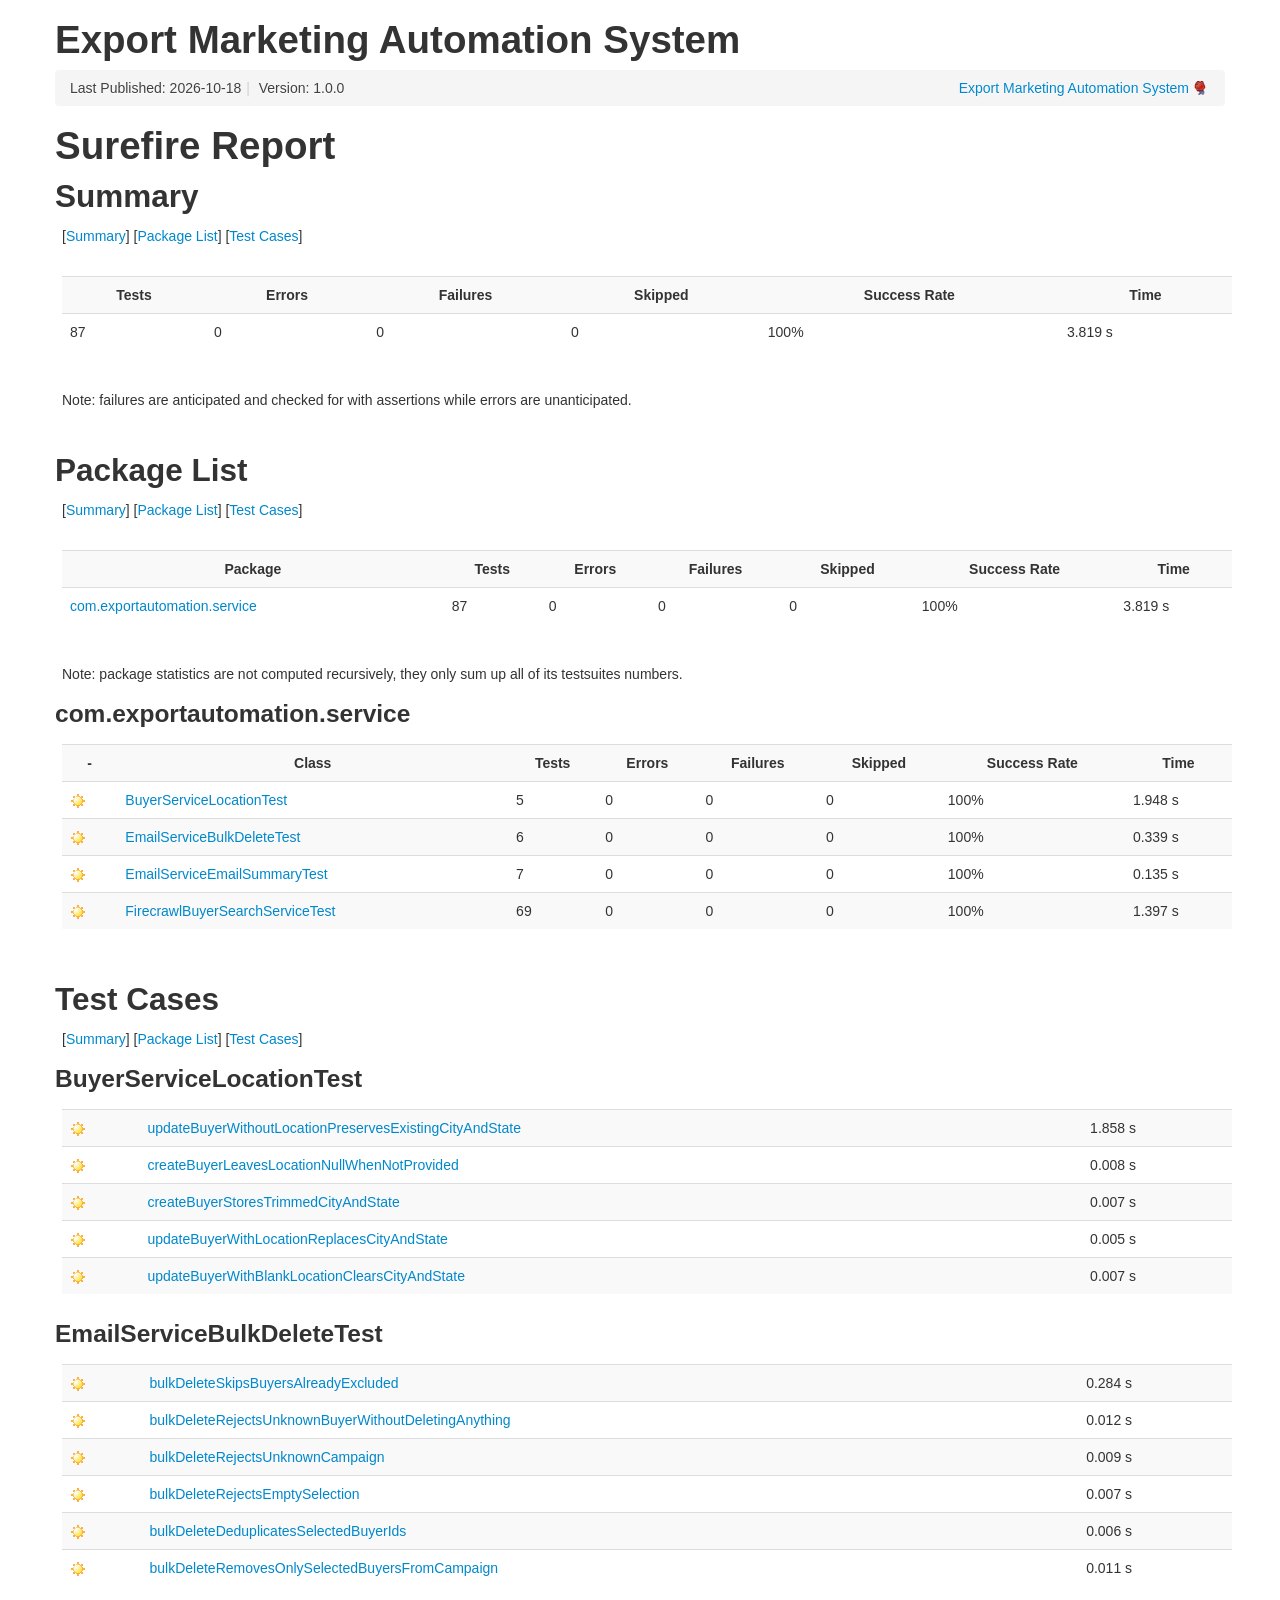
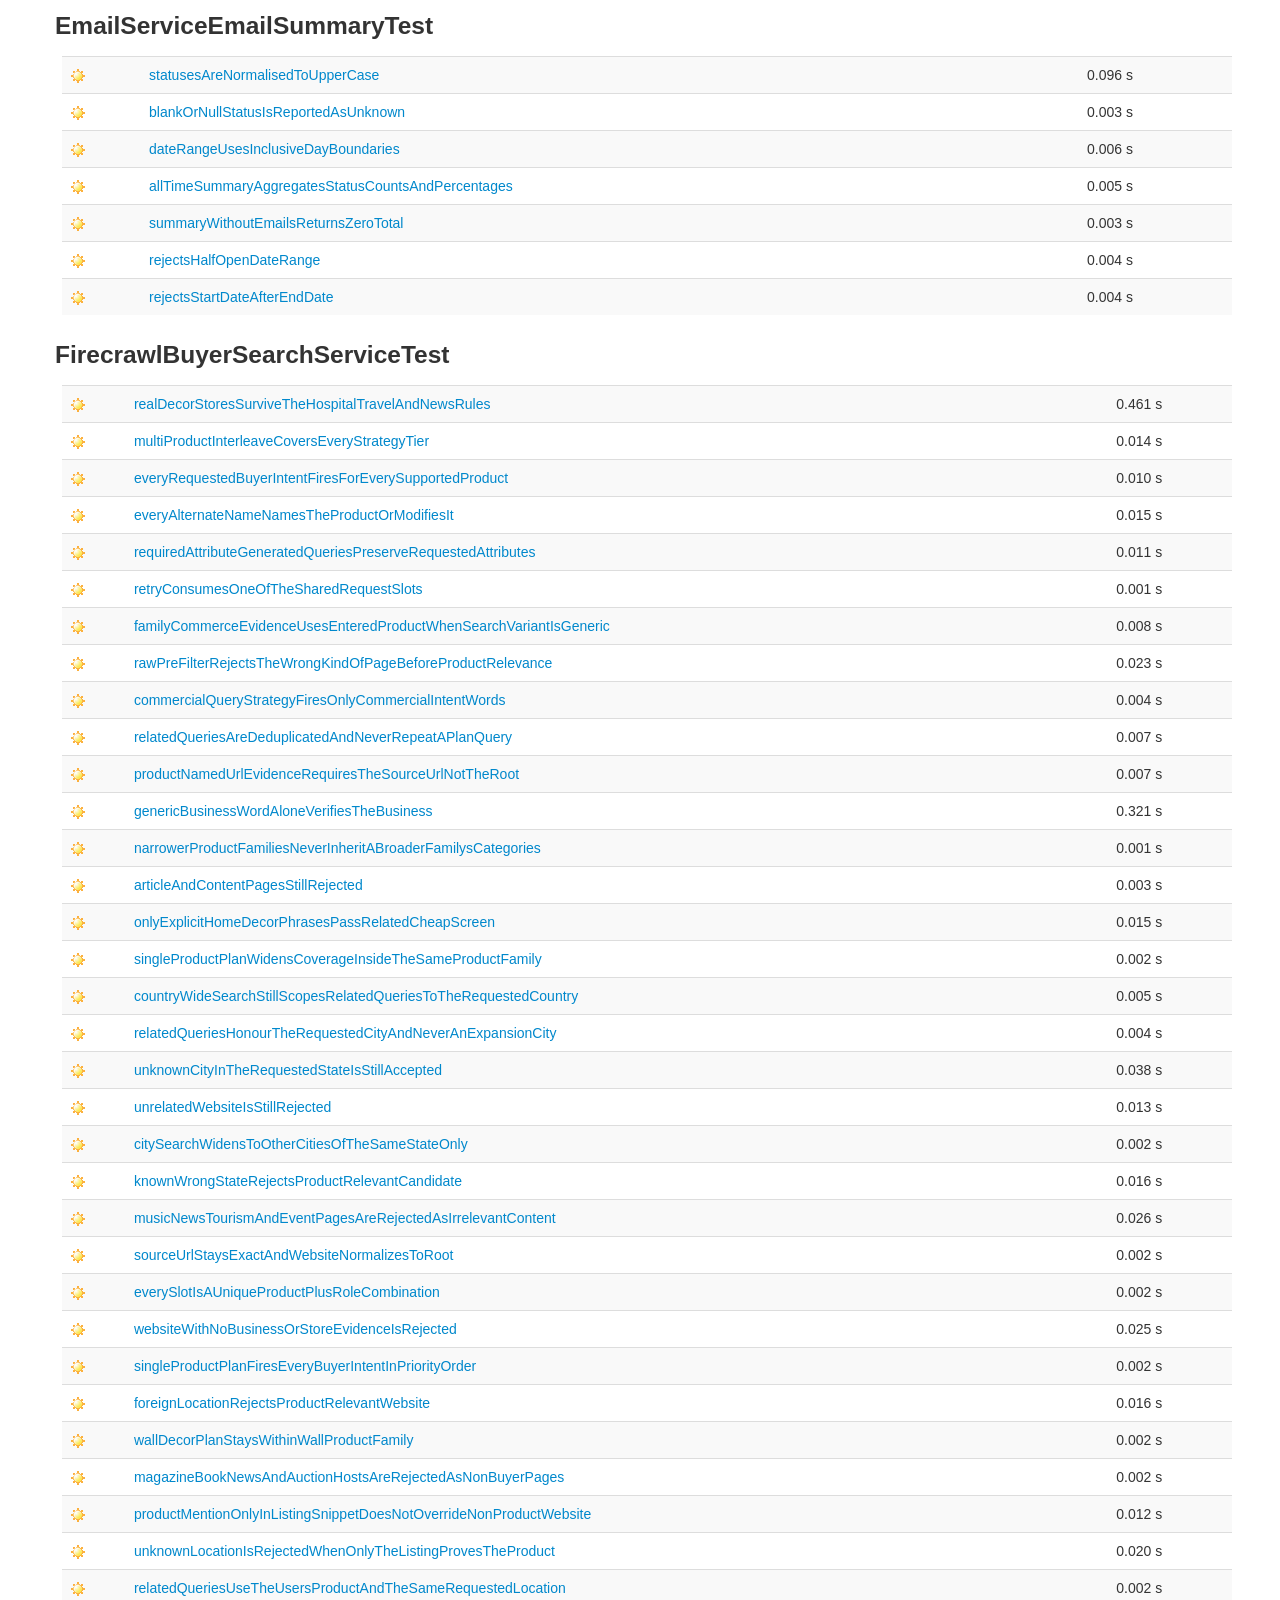
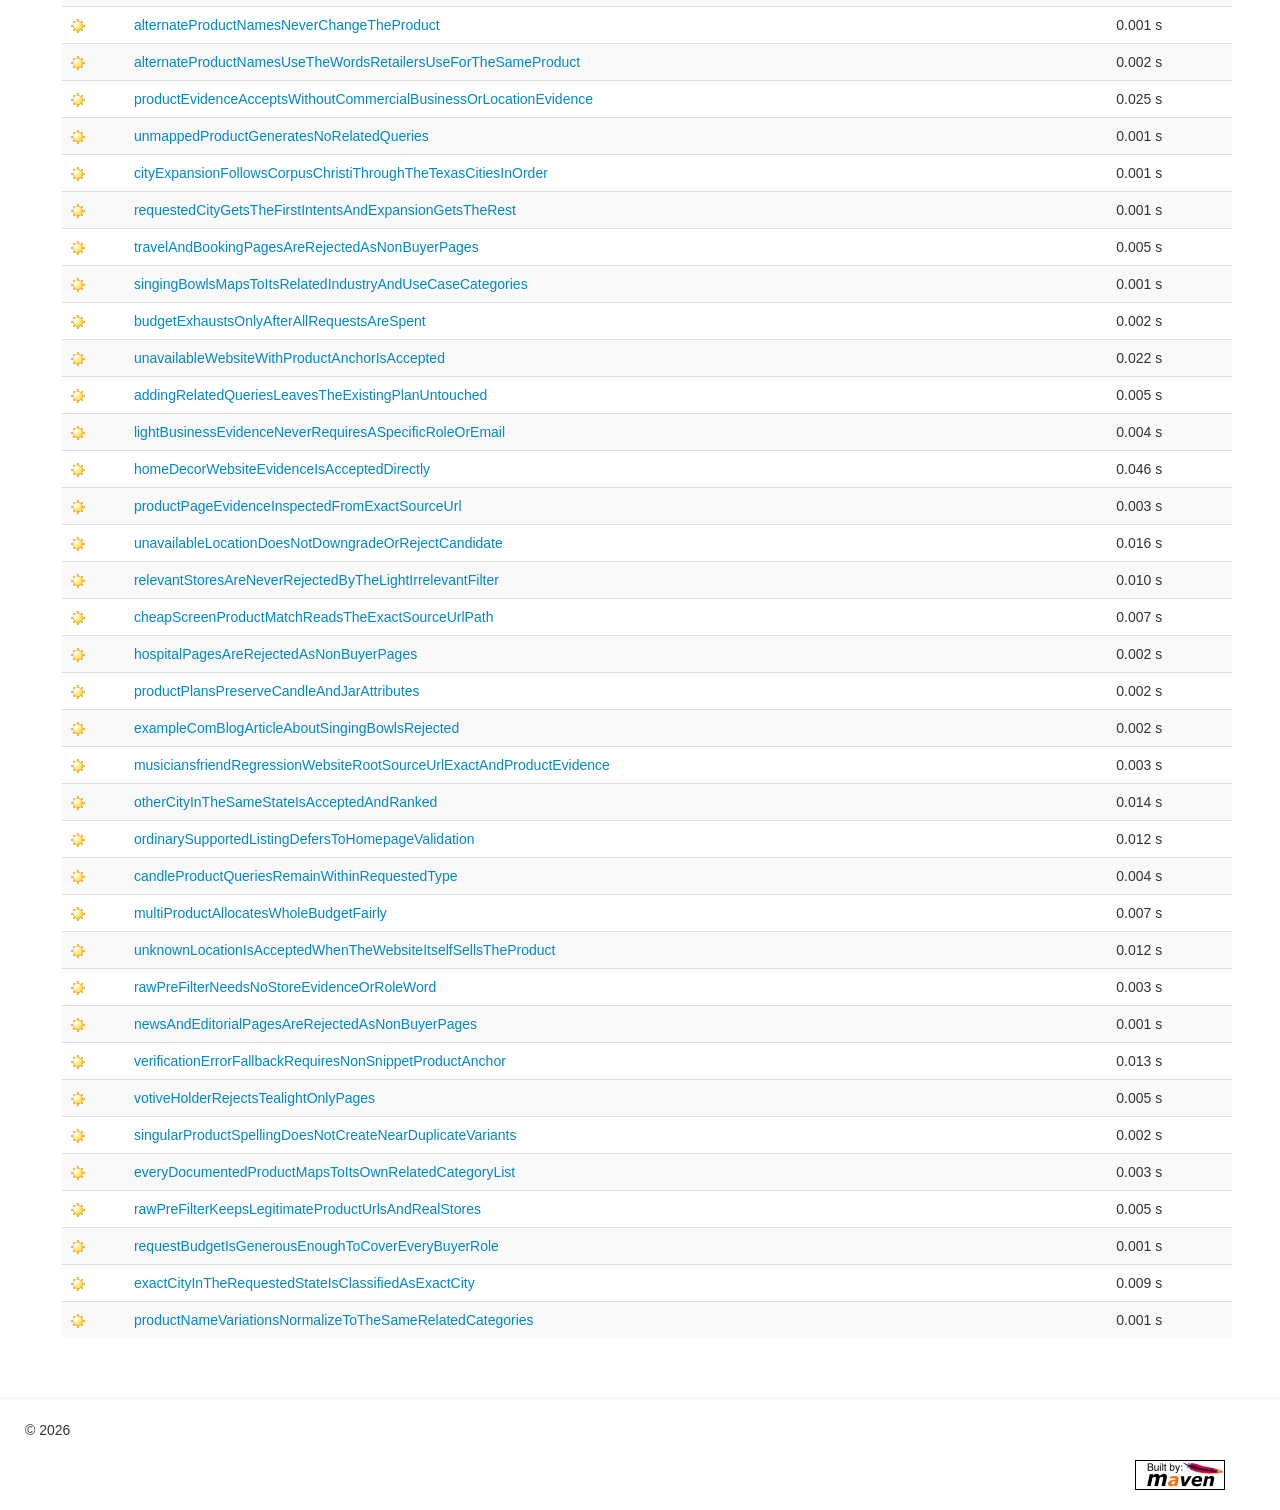
<file: MarketingAutomation System/target/reports/surefire.html>
<!DOCTYPE html>


<!--
 | Generated by Apache Maven Doxia Site Renderer 2.0.0 from org.apache.maven.plugins:maven-surefire-report-plugin:3.6.0:report-only at 2026-10-18
 | Rendered using Apache Maven Fluido Skin 2.0.0-M9
-->
<html xmlns="http://www.w3.org/1999/xhtml" lang="en">
  <head>
    <meta charset="UTF-8" />
    <meta name="viewport" content="width=device-width, initial-scale=1" />
    <meta name="generator" content="Apache Maven Doxia Site Renderer 2.0.0" />
    <title>Surefire Report – Export Marketing Automation System</title>
    <link rel="stylesheet" href="./css/apache-maven-fluido-2.0.0-M9.min.css" />
    <link rel="stylesheet" href="./css/site.css" />
    <link rel="stylesheet" href="./css/print.css" media="print" />
    <script src="./js/apache-maven-fluido-2.0.0-M9.min.js"></script>
  </head>
  <body>
    <div class="container container-top">
      <header>
        <div id="banner">
          <div class="pull-left"><div id="bannerLeft"><h1>Export Marketing Automation System</h1></div></div>
          <div class="pull-right"></div>
          <div class="clear"><hr/></div>
        </div>

        <div id="breadcrumbs">
          <ul class="breadcrumb">
        <li id="publishDate">Last Published: 2026-10-18<span class="divider">|</span>
</li>
          <li id="projectVersion">Version: 1.0.0</li>
        <li class="pull-right"><a href="https://spring.io/projects/spring-boot/export-marketing-automation" class="externalLink">Export Marketing Automation System</a></li>
          </ul>
        </div>
      </header>
        <main id="bodyColumn">

<script>
function toggleDisplay(elementId) {
 var elm = document.getElementById(elementId + '-error');
 if (elm == null) {
  elm = document.getElementById(elementId + '-failure');
 }
 if (elm && typeof elm.style != "undefined") {
  if (elm.style.display == "none") {
   elm.style.display = "";
   document.getElementById(elementId + '-off').style.display = "none";
   document.getElementById(elementId + '-on').style.display = "inline";
  } else if (elm.style.display == "") {   elm.style.display = "none";
   document.getElementById(elementId + '-off').style.display = "inline";
   document.getElementById(elementId + '-on').style.display = "none";
  }
 }
 }
</script>
<section><a id="Surefire_Report"></a>
<h1>Surefire Report</h1><section><a id="Summary"></a>
<h2>Summary</h2>
<p>[<a href="#Summary">Summary</a>] [<a href="#Package_List">Package List</a>] [<a href="#Test_Cases">Test Cases</a>]</p><br />
<table class="table table-striped">
<tr class="a">
<th>Tests</th>
<th>Errors</th>
<th>Failures</th>
<th>Skipped</th>
<th>Success Rate</th>
<th>Time</th></tr>
<tr class="b">
<td>87</td>
<td>0</td>
<td>0</td>
<td>0</td>
<td>100%</td>
<td>3.819 s</td></tr></table><br />
<p>Note: failures are anticipated and checked for with assertions while errors are unanticipated.</p><br /></section><section><a id="Package_List"></a>
<h2>Package List</h2>
<p>[<a href="#Summary">Summary</a>] [<a href="#Package_List">Package List</a>] [<a href="#Test_Cases">Test Cases</a>]</p><br />
<table class="table table-striped">
<tr class="a">
<th>Package</th>
<th>Tests</th>
<th>Errors</th>
<th>Failures</th>
<th>Skipped</th>
<th>Success Rate</th>
<th>Time</th></tr>
<tr class="b">
<td><a href="#com.exportautomation.service">com.exportautomation.service</a></td>
<td>87</td>
<td>0</td>
<td>0</td>
<td>0</td>
<td>100%</td>
<td>3.819 s</td></tr></table><br />
<p>Note: package statistics are not computed recursively, they only sum up all of its testsuites numbers.</p><section><a id="com.exportautomation.service"></a>
<h3>com.exportautomation.service</h3>
<table class="table table-striped">
<tr class="a">
<th>-</th>
<th>Class</th>
<th>Tests</th>
<th>Errors</th>
<th>Failures</th>
<th>Skipped</th>
<th>Success Rate</th>
<th>Time</th></tr>
<tr class="b">
<td><a href="#com.exportautomation.service.BuyerServiceLocationTest"><img src="images/icon_success_sml.gif" /></a></td>
<td><a href="#com.exportautomation.service.BuyerServiceLocationTest">BuyerServiceLocationTest</a></td>
<td>5</td>
<td>0</td>
<td>0</td>
<td>0</td>
<td>100%</td>
<td>1.948 s</td></tr>
<tr class="a">
<td><a href="#com.exportautomation.service.EmailServiceBulkDeleteTest"><img src="images/icon_success_sml.gif" /></a></td>
<td><a href="#com.exportautomation.service.EmailServiceBulkDeleteTest">EmailServiceBulkDeleteTest</a></td>
<td>6</td>
<td>0</td>
<td>0</td>
<td>0</td>
<td>100%</td>
<td>0.339 s</td></tr>
<tr class="b">
<td><a href="#com.exportautomation.service.EmailServiceEmailSummaryTest"><img src="images/icon_success_sml.gif" /></a></td>
<td><a href="#com.exportautomation.service.EmailServiceEmailSummaryTest">EmailServiceEmailSummaryTest</a></td>
<td>7</td>
<td>0</td>
<td>0</td>
<td>0</td>
<td>100%</td>
<td>0.135 s</td></tr>
<tr class="a">
<td><a href="#com.exportautomation.service.FirecrawlBuyerSearchServiceTest"><img src="images/icon_success_sml.gif" /></a></td>
<td><a href="#com.exportautomation.service.FirecrawlBuyerSearchServiceTest">FirecrawlBuyerSearchServiceTest</a></td>
<td>69</td>
<td>0</td>
<td>0</td>
<td>0</td>
<td>100%</td>
<td>1.397 s</td></tr></table></section><br /></section><section><a id="Test_Cases"></a>
<h2>Test Cases</h2>
<p>[<a href="#Summary">Summary</a>] [<a href="#Package_List">Package List</a>] [<a href="#Test_Cases">Test Cases</a>]</p><section><a id="com.exportautomation.service.BuyerServiceLocationTest"></a>
<h3>BuyerServiceLocationTest</h3>
<table class="table table-striped">
<tr class="a">
<td><img src="images/icon_success_sml.gif" /></td>
<td><a id="TC_com.exportautomation.service.BuyerServiceLocationTest.updateBuyerWithoutLocationPreservesExistingCityAndState">updateBuyerWithoutLocationPreservesExistingCityAndState</a></td>
<td>1.858 s</td></tr>
<tr class="b">
<td><img src="images/icon_success_sml.gif" /></td>
<td><a id="TC_com.exportautomation.service.BuyerServiceLocationTest.createBuyerLeavesLocationNullWhenNotProvided">createBuyerLeavesLocationNullWhenNotProvided</a></td>
<td>0.008 s</td></tr>
<tr class="a">
<td><img src="images/icon_success_sml.gif" /></td>
<td><a id="TC_com.exportautomation.service.BuyerServiceLocationTest.createBuyerStoresTrimmedCityAndState">createBuyerStoresTrimmedCityAndState</a></td>
<td>0.007 s</td></tr>
<tr class="b">
<td><img src="images/icon_success_sml.gif" /></td>
<td><a id="TC_com.exportautomation.service.BuyerServiceLocationTest.updateBuyerWithLocationReplacesCityAndState">updateBuyerWithLocationReplacesCityAndState</a></td>
<td>0.005 s</td></tr>
<tr class="a">
<td><img src="images/icon_success_sml.gif" /></td>
<td><a id="TC_com.exportautomation.service.BuyerServiceLocationTest.updateBuyerWithBlankLocationClearsCityAndState">updateBuyerWithBlankLocationClearsCityAndState</a></td>
<td>0.007 s</td></tr></table></section><section><a id="com.exportautomation.service.EmailServiceBulkDeleteTest"></a>
<h3>EmailServiceBulkDeleteTest</h3>
<table class="table table-striped">
<tr class="a">
<td><img src="images/icon_success_sml.gif" /></td>
<td><a id="TC_com.exportautomation.service.EmailServiceBulkDeleteTest.bulkDeleteSkipsBuyersAlreadyExcluded">bulkDeleteSkipsBuyersAlreadyExcluded</a></td>
<td>0.284 s</td></tr>
<tr class="b">
<td><img src="images/icon_success_sml.gif" /></td>
<td><a id="TC_com.exportautomation.service.EmailServiceBulkDeleteTest.bulkDeleteRejectsUnknownBuyerWithoutDeletingAnything">bulkDeleteRejectsUnknownBuyerWithoutDeletingAnything</a></td>
<td>0.012 s</td></tr>
<tr class="a">
<td><img src="images/icon_success_sml.gif" /></td>
<td><a id="TC_com.exportautomation.service.EmailServiceBulkDeleteTest.bulkDeleteRejectsUnknownCampaign">bulkDeleteRejectsUnknownCampaign</a></td>
<td>0.009 s</td></tr>
<tr class="b">
<td><img src="images/icon_success_sml.gif" /></td>
<td><a id="TC_com.exportautomation.service.EmailServiceBulkDeleteTest.bulkDeleteRejectsEmptySelection">bulkDeleteRejectsEmptySelection</a></td>
<td>0.007 s</td></tr>
<tr class="a">
<td><img src="images/icon_success_sml.gif" /></td>
<td><a id="TC_com.exportautomation.service.EmailServiceBulkDeleteTest.bulkDeleteDeduplicatesSelectedBuyerIds">bulkDeleteDeduplicatesSelectedBuyerIds</a></td>
<td>0.006 s</td></tr>
<tr class="b">
<td><img src="images/icon_success_sml.gif" /></td>
<td><a id="TC_com.exportautomation.service.EmailServiceBulkDeleteTest.bulkDeleteRemovesOnlySelectedBuyersFromCampaign">bulkDeleteRemovesOnlySelectedBuyersFromCampaign</a></td>
<td>0.011 s</td></tr></table></section><section><a id="com.exportautomation.service.EmailServiceEmailSummaryTest"></a>
<h3>EmailServiceEmailSummaryTest</h3>
<table class="table table-striped">
<tr class="a">
<td><img src="images/icon_success_sml.gif" /></td>
<td><a id="TC_com.exportautomation.service.EmailServiceEmailSummaryTest.statusesAreNormalisedToUpperCase">statusesAreNormalisedToUpperCase</a></td>
<td>0.096 s</td></tr>
<tr class="b">
<td><img src="images/icon_success_sml.gif" /></td>
<td><a id="TC_com.exportautomation.service.EmailServiceEmailSummaryTest.blankOrNullStatusIsReportedAsUnknown">blankOrNullStatusIsReportedAsUnknown</a></td>
<td>0.003 s</td></tr>
<tr class="a">
<td><img src="images/icon_success_sml.gif" /></td>
<td><a id="TC_com.exportautomation.service.EmailServiceEmailSummaryTest.dateRangeUsesInclusiveDayBoundaries">dateRangeUsesInclusiveDayBoundaries</a></td>
<td>0.006 s</td></tr>
<tr class="b">
<td><img src="images/icon_success_sml.gif" /></td>
<td><a id="TC_com.exportautomation.service.EmailServiceEmailSummaryTest.allTimeSummaryAggregatesStatusCountsAndPercentages">allTimeSummaryAggregatesStatusCountsAndPercentages</a></td>
<td>0.005 s</td></tr>
<tr class="a">
<td><img src="images/icon_success_sml.gif" /></td>
<td><a id="TC_com.exportautomation.service.EmailServiceEmailSummaryTest.summaryWithoutEmailsReturnsZeroTotal">summaryWithoutEmailsReturnsZeroTotal</a></td>
<td>0.003 s</td></tr>
<tr class="b">
<td><img src="images/icon_success_sml.gif" /></td>
<td><a id="TC_com.exportautomation.service.EmailServiceEmailSummaryTest.rejectsHalfOpenDateRange">rejectsHalfOpenDateRange</a></td>
<td>0.004 s</td></tr>
<tr class="a">
<td><img src="images/icon_success_sml.gif" /></td>
<td><a id="TC_com.exportautomation.service.EmailServiceEmailSummaryTest.rejectsStartDateAfterEndDate">rejectsStartDateAfterEndDate</a></td>
<td>0.004 s</td></tr></table></section><section><a id="com.exportautomation.service.FirecrawlBuyerSearchServiceTest"></a>
<h3>FirecrawlBuyerSearchServiceTest</h3>
<table class="table table-striped">
<tr class="a">
<td><img src="images/icon_success_sml.gif" /></td>
<td><a id="TC_com.exportautomation.service.FirecrawlBuyerSearchServiceTest.realDecorStoresSurviveTheHospitalTravelAndNewsRules">realDecorStoresSurviveTheHospitalTravelAndNewsRules</a></td>
<td>0.461 s</td></tr>
<tr class="b">
<td><img src="images/icon_success_sml.gif" /></td>
<td><a id="TC_com.exportautomation.service.FirecrawlBuyerSearchServiceTest.multiProductInterleaveCoversEveryStrategyTier">multiProductInterleaveCoversEveryStrategyTier</a></td>
<td>0.014 s</td></tr>
<tr class="a">
<td><img src="images/icon_success_sml.gif" /></td>
<td><a id="TC_com.exportautomation.service.FirecrawlBuyerSearchServiceTest.everyRequestedBuyerIntentFiresForEverySupportedProduct">everyRequestedBuyerIntentFiresForEverySupportedProduct</a></td>
<td>0.010 s</td></tr>
<tr class="b">
<td><img src="images/icon_success_sml.gif" /></td>
<td><a id="TC_com.exportautomation.service.FirecrawlBuyerSearchServiceTest.everyAlternateNameNamesTheProductOrModifiesIt">everyAlternateNameNamesTheProductOrModifiesIt</a></td>
<td>0.015 s</td></tr>
<tr class="a">
<td><img src="images/icon_success_sml.gif" /></td>
<td><a id="TC_com.exportautomation.service.FirecrawlBuyerSearchServiceTest.requiredAttributeGeneratedQueriesPreserveRequestedAttributes">requiredAttributeGeneratedQueriesPreserveRequestedAttributes</a></td>
<td>0.011 s</td></tr>
<tr class="b">
<td><img src="images/icon_success_sml.gif" /></td>
<td><a id="TC_com.exportautomation.service.FirecrawlBuyerSearchServiceTest.retryConsumesOneOfTheSharedRequestSlots">retryConsumesOneOfTheSharedRequestSlots</a></td>
<td>0.001 s</td></tr>
<tr class="a">
<td><img src="images/icon_success_sml.gif" /></td>
<td><a id="TC_com.exportautomation.service.FirecrawlBuyerSearchServiceTest.familyCommerceEvidenceUsesEnteredProductWhenSearchVariantIsGeneric">familyCommerceEvidenceUsesEnteredProductWhenSearchVariantIsGeneric</a></td>
<td>0.008 s</td></tr>
<tr class="b">
<td><img src="images/icon_success_sml.gif" /></td>
<td><a id="TC_com.exportautomation.service.FirecrawlBuyerSearchServiceTest.rawPreFilterRejectsTheWrongKindOfPageBeforeProductRelevance">rawPreFilterRejectsTheWrongKindOfPageBeforeProductRelevance</a></td>
<td>0.023 s</td></tr>
<tr class="a">
<td><img src="images/icon_success_sml.gif" /></td>
<td><a id="TC_com.exportautomation.service.FirecrawlBuyerSearchServiceTest.commercialQueryStrategyFiresOnlyCommercialIntentWords">commercialQueryStrategyFiresOnlyCommercialIntentWords</a></td>
<td>0.004 s</td></tr>
<tr class="b">
<td><img src="images/icon_success_sml.gif" /></td>
<td><a id="TC_com.exportautomation.service.FirecrawlBuyerSearchServiceTest.relatedQueriesAreDeduplicatedAndNeverRepeatAPlanQuery">relatedQueriesAreDeduplicatedAndNeverRepeatAPlanQuery</a></td>
<td>0.007 s</td></tr>
<tr class="a">
<td><img src="images/icon_success_sml.gif" /></td>
<td><a id="TC_com.exportautomation.service.FirecrawlBuyerSearchServiceTest.productNamedUrlEvidenceRequiresTheSourceUrlNotTheRoot">productNamedUrlEvidenceRequiresTheSourceUrlNotTheRoot</a></td>
<td>0.007 s</td></tr>
<tr class="b">
<td><img src="images/icon_success_sml.gif" /></td>
<td><a id="TC_com.exportautomation.service.FirecrawlBuyerSearchServiceTest.genericBusinessWordAloneVerifiesTheBusiness">genericBusinessWordAloneVerifiesTheBusiness</a></td>
<td>0.321 s</td></tr>
<tr class="a">
<td><img src="images/icon_success_sml.gif" /></td>
<td><a id="TC_com.exportautomation.service.FirecrawlBuyerSearchServiceTest.narrowerProductFamiliesNeverInheritABroaderFamilysCategories">narrowerProductFamiliesNeverInheritABroaderFamilysCategories</a></td>
<td>0.001 s</td></tr>
<tr class="b">
<td><img src="images/icon_success_sml.gif" /></td>
<td><a id="TC_com.exportautomation.service.FirecrawlBuyerSearchServiceTest.articleAndContentPagesStillRejected">articleAndContentPagesStillRejected</a></td>
<td>0.003 s</td></tr>
<tr class="a">
<td><img src="images/icon_success_sml.gif" /></td>
<td><a id="TC_com.exportautomation.service.FirecrawlBuyerSearchServiceTest.onlyExplicitHomeDecorPhrasesPassRelatedCheapScreen">onlyExplicitHomeDecorPhrasesPassRelatedCheapScreen</a></td>
<td>0.015 s</td></tr>
<tr class="b">
<td><img src="images/icon_success_sml.gif" /></td>
<td><a id="TC_com.exportautomation.service.FirecrawlBuyerSearchServiceTest.singleProductPlanWidensCoverageInsideTheSameProductFamily">singleProductPlanWidensCoverageInsideTheSameProductFamily</a></td>
<td>0.002 s</td></tr>
<tr class="a">
<td><img src="images/icon_success_sml.gif" /></td>
<td><a id="TC_com.exportautomation.service.FirecrawlBuyerSearchServiceTest.countryWideSearchStillScopesRelatedQueriesToTheRequestedCountry">countryWideSearchStillScopesRelatedQueriesToTheRequestedCountry</a></td>
<td>0.005 s</td></tr>
<tr class="b">
<td><img src="images/icon_success_sml.gif" /></td>
<td><a id="TC_com.exportautomation.service.FirecrawlBuyerSearchServiceTest.relatedQueriesHonourTheRequestedCityAndNeverAnExpansionCity">relatedQueriesHonourTheRequestedCityAndNeverAnExpansionCity</a></td>
<td>0.004 s</td></tr>
<tr class="a">
<td><img src="images/icon_success_sml.gif" /></td>
<td><a id="TC_com.exportautomation.service.FirecrawlBuyerSearchServiceTest.unknownCityInTheRequestedStateIsStillAccepted">unknownCityInTheRequestedStateIsStillAccepted</a></td>
<td>0.038 s</td></tr>
<tr class="b">
<td><img src="images/icon_success_sml.gif" /></td>
<td><a id="TC_com.exportautomation.service.FirecrawlBuyerSearchServiceTest.unrelatedWebsiteIsStillRejected">unrelatedWebsiteIsStillRejected</a></td>
<td>0.013 s</td></tr>
<tr class="a">
<td><img src="images/icon_success_sml.gif" /></td>
<td><a id="TC_com.exportautomation.service.FirecrawlBuyerSearchServiceTest.citySearchWidensToOtherCitiesOfTheSameStateOnly">citySearchWidensToOtherCitiesOfTheSameStateOnly</a></td>
<td>0.002 s</td></tr>
<tr class="b">
<td><img src="images/icon_success_sml.gif" /></td>
<td><a id="TC_com.exportautomation.service.FirecrawlBuyerSearchServiceTest.knownWrongStateRejectsProductRelevantCandidate">knownWrongStateRejectsProductRelevantCandidate</a></td>
<td>0.016 s</td></tr>
<tr class="a">
<td><img src="images/icon_success_sml.gif" /></td>
<td><a id="TC_com.exportautomation.service.FirecrawlBuyerSearchServiceTest.musicNewsTourismAndEventPagesAreRejectedAsIrrelevantContent">musicNewsTourismAndEventPagesAreRejectedAsIrrelevantContent</a></td>
<td>0.026 s</td></tr>
<tr class="b">
<td><img src="images/icon_success_sml.gif" /></td>
<td><a id="TC_com.exportautomation.service.FirecrawlBuyerSearchServiceTest.sourceUrlStaysExactAndWebsiteNormalizesToRoot">sourceUrlStaysExactAndWebsiteNormalizesToRoot</a></td>
<td>0.002 s</td></tr>
<tr class="a">
<td><img src="images/icon_success_sml.gif" /></td>
<td><a id="TC_com.exportautomation.service.FirecrawlBuyerSearchServiceTest.everySlotIsAUniqueProductPlusRoleCombination">everySlotIsAUniqueProductPlusRoleCombination</a></td>
<td>0.002 s</td></tr>
<tr class="b">
<td><img src="images/icon_success_sml.gif" /></td>
<td><a id="TC_com.exportautomation.service.FirecrawlBuyerSearchServiceTest.websiteWithNoBusinessOrStoreEvidenceIsRejected">websiteWithNoBusinessOrStoreEvidenceIsRejected</a></td>
<td>0.025 s</td></tr>
<tr class="a">
<td><img src="images/icon_success_sml.gif" /></td>
<td><a id="TC_com.exportautomation.service.FirecrawlBuyerSearchServiceTest.singleProductPlanFiresEveryBuyerIntentInPriorityOrder">singleProductPlanFiresEveryBuyerIntentInPriorityOrder</a></td>
<td>0.002 s</td></tr>
<tr class="b">
<td><img src="images/icon_success_sml.gif" /></td>
<td><a id="TC_com.exportautomation.service.FirecrawlBuyerSearchServiceTest.foreignLocationRejectsProductRelevantWebsite">foreignLocationRejectsProductRelevantWebsite</a></td>
<td>0.016 s</td></tr>
<tr class="a">
<td><img src="images/icon_success_sml.gif" /></td>
<td><a id="TC_com.exportautomation.service.FirecrawlBuyerSearchServiceTest.wallDecorPlanStaysWithinWallProductFamily">wallDecorPlanStaysWithinWallProductFamily</a></td>
<td>0.002 s</td></tr>
<tr class="b">
<td><img src="images/icon_success_sml.gif" /></td>
<td><a id="TC_com.exportautomation.service.FirecrawlBuyerSearchServiceTest.magazineBookNewsAndAuctionHostsAreRejectedAsNonBuyerPages">magazineBookNewsAndAuctionHostsAreRejectedAsNonBuyerPages</a></td>
<td>0.002 s</td></tr>
<tr class="a">
<td><img src="images/icon_success_sml.gif" /></td>
<td><a id="TC_com.exportautomation.service.FirecrawlBuyerSearchServiceTest.productMentionOnlyInListingSnippetDoesNotOverrideNonProductWebsite">productMentionOnlyInListingSnippetDoesNotOverrideNonProductWebsite</a></td>
<td>0.012 s</td></tr>
<tr class="b">
<td><img src="images/icon_success_sml.gif" /></td>
<td><a id="TC_com.exportautomation.service.FirecrawlBuyerSearchServiceTest.unknownLocationIsRejectedWhenOnlyTheListingProvesTheProduct">unknownLocationIsRejectedWhenOnlyTheListingProvesTheProduct</a></td>
<td>0.020 s</td></tr>
<tr class="a">
<td><img src="images/icon_success_sml.gif" /></td>
<td><a id="TC_com.exportautomation.service.FirecrawlBuyerSearchServiceTest.relatedQueriesUseTheUsersProductAndTheSameRequestedLocation">relatedQueriesUseTheUsersProductAndTheSameRequestedLocation</a></td>
<td>0.002 s</td></tr>
<tr class="b">
<td><img src="images/icon_success_sml.gif" /></td>
<td><a id="TC_com.exportautomation.service.FirecrawlBuyerSearchServiceTest.alternateProductNamesNeverChangeTheProduct">alternateProductNamesNeverChangeTheProduct</a></td>
<td>0.001 s</td></tr>
<tr class="a">
<td><img src="images/icon_success_sml.gif" /></td>
<td><a id="TC_com.exportautomation.service.FirecrawlBuyerSearchServiceTest.alternateProductNamesUseTheWordsRetailersUseForTheSameProduct">alternateProductNamesUseTheWordsRetailersUseForTheSameProduct</a></td>
<td>0.002 s</td></tr>
<tr class="b">
<td><img src="images/icon_success_sml.gif" /></td>
<td><a id="TC_com.exportautomation.service.FirecrawlBuyerSearchServiceTest.productEvidenceAcceptsWithoutCommercialBusinessOrLocationEvidence">productEvidenceAcceptsWithoutCommercialBusinessOrLocationEvidence</a></td>
<td>0.025 s</td></tr>
<tr class="a">
<td><img src="images/icon_success_sml.gif" /></td>
<td><a id="TC_com.exportautomation.service.FirecrawlBuyerSearchServiceTest.unmappedProductGeneratesNoRelatedQueries">unmappedProductGeneratesNoRelatedQueries</a></td>
<td>0.001 s</td></tr>
<tr class="b">
<td><img src="images/icon_success_sml.gif" /></td>
<td><a id="TC_com.exportautomation.service.FirecrawlBuyerSearchServiceTest.cityExpansionFollowsCorpusChristiThroughTheTexasCitiesInOrder">cityExpansionFollowsCorpusChristiThroughTheTexasCitiesInOrder</a></td>
<td>0.001 s</td></tr>
<tr class="a">
<td><img src="images/icon_success_sml.gif" /></td>
<td><a id="TC_com.exportautomation.service.FirecrawlBuyerSearchServiceTest.requestedCityGetsTheFirstIntentsAndExpansionGetsTheRest">requestedCityGetsTheFirstIntentsAndExpansionGetsTheRest</a></td>
<td>0.001 s</td></tr>
<tr class="b">
<td><img src="images/icon_success_sml.gif" /></td>
<td><a id="TC_com.exportautomation.service.FirecrawlBuyerSearchServiceTest.travelAndBookingPagesAreRejectedAsNonBuyerPages">travelAndBookingPagesAreRejectedAsNonBuyerPages</a></td>
<td>0.005 s</td></tr>
<tr class="a">
<td><img src="images/icon_success_sml.gif" /></td>
<td><a id="TC_com.exportautomation.service.FirecrawlBuyerSearchServiceTest.singingBowlsMapsToItsRelatedIndustryAndUseCaseCategories">singingBowlsMapsToItsRelatedIndustryAndUseCaseCategories</a></td>
<td>0.001 s</td></tr>
<tr class="b">
<td><img src="images/icon_success_sml.gif" /></td>
<td><a id="TC_com.exportautomation.service.FirecrawlBuyerSearchServiceTest.budgetExhaustsOnlyAfterAllRequestsAreSpent">budgetExhaustsOnlyAfterAllRequestsAreSpent</a></td>
<td>0.002 s</td></tr>
<tr class="a">
<td><img src="images/icon_success_sml.gif" /></td>
<td><a id="TC_com.exportautomation.service.FirecrawlBuyerSearchServiceTest.unavailableWebsiteWithProductAnchorIsAccepted">unavailableWebsiteWithProductAnchorIsAccepted</a></td>
<td>0.022 s</td></tr>
<tr class="b">
<td><img src="images/icon_success_sml.gif" /></td>
<td><a id="TC_com.exportautomation.service.FirecrawlBuyerSearchServiceTest.addingRelatedQueriesLeavesTheExistingPlanUntouched">addingRelatedQueriesLeavesTheExistingPlanUntouched</a></td>
<td>0.005 s</td></tr>
<tr class="a">
<td><img src="images/icon_success_sml.gif" /></td>
<td><a id="TC_com.exportautomation.service.FirecrawlBuyerSearchServiceTest.lightBusinessEvidenceNeverRequiresASpecificRoleOrEmail">lightBusinessEvidenceNeverRequiresASpecificRoleOrEmail</a></td>
<td>0.004 s</td></tr>
<tr class="b">
<td><img src="images/icon_success_sml.gif" /></td>
<td><a id="TC_com.exportautomation.service.FirecrawlBuyerSearchServiceTest.homeDecorWebsiteEvidenceIsAcceptedDirectly">homeDecorWebsiteEvidenceIsAcceptedDirectly</a></td>
<td>0.046 s</td></tr>
<tr class="a">
<td><img src="images/icon_success_sml.gif" /></td>
<td><a id="TC_com.exportautomation.service.FirecrawlBuyerSearchServiceTest.productPageEvidenceInspectedFromExactSourceUrl">productPageEvidenceInspectedFromExactSourceUrl</a></td>
<td>0.003 s</td></tr>
<tr class="b">
<td><img src="images/icon_success_sml.gif" /></td>
<td><a id="TC_com.exportautomation.service.FirecrawlBuyerSearchServiceTest.unavailableLocationDoesNotDowngradeOrRejectCandidate">unavailableLocationDoesNotDowngradeOrRejectCandidate</a></td>
<td>0.016 s</td></tr>
<tr class="a">
<td><img src="images/icon_success_sml.gif" /></td>
<td><a id="TC_com.exportautomation.service.FirecrawlBuyerSearchServiceTest.relevantStoresAreNeverRejectedByTheLightIrrelevantFilter">relevantStoresAreNeverRejectedByTheLightIrrelevantFilter</a></td>
<td>0.010 s</td></tr>
<tr class="b">
<td><img src="images/icon_success_sml.gif" /></td>
<td><a id="TC_com.exportautomation.service.FirecrawlBuyerSearchServiceTest.cheapScreenProductMatchReadsTheExactSourceUrlPath">cheapScreenProductMatchReadsTheExactSourceUrlPath</a></td>
<td>0.007 s</td></tr>
<tr class="a">
<td><img src="images/icon_success_sml.gif" /></td>
<td><a id="TC_com.exportautomation.service.FirecrawlBuyerSearchServiceTest.hospitalPagesAreRejectedAsNonBuyerPages">hospitalPagesAreRejectedAsNonBuyerPages</a></td>
<td>0.002 s</td></tr>
<tr class="b">
<td><img src="images/icon_success_sml.gif" /></td>
<td><a id="TC_com.exportautomation.service.FirecrawlBuyerSearchServiceTest.productPlansPreserveCandleAndJarAttributes">productPlansPreserveCandleAndJarAttributes</a></td>
<td>0.002 s</td></tr>
<tr class="a">
<td><img src="images/icon_success_sml.gif" /></td>
<td><a id="TC_com.exportautomation.service.FirecrawlBuyerSearchServiceTest.exampleComBlogArticleAboutSingingBowlsRejected">exampleComBlogArticleAboutSingingBowlsRejected</a></td>
<td>0.002 s</td></tr>
<tr class="b">
<td><img src="images/icon_success_sml.gif" /></td>
<td><a id="TC_com.exportautomation.service.FirecrawlBuyerSearchServiceTest.musiciansfriendRegressionWebsiteRootSourceUrlExactAndProductEvidence">musiciansfriendRegressionWebsiteRootSourceUrlExactAndProductEvidence</a></td>
<td>0.003 s</td></tr>
<tr class="a">
<td><img src="images/icon_success_sml.gif" /></td>
<td><a id="TC_com.exportautomation.service.FirecrawlBuyerSearchServiceTest.otherCityInTheSameStateIsAcceptedAndRanked">otherCityInTheSameStateIsAcceptedAndRanked</a></td>
<td>0.014 s</td></tr>
<tr class="b">
<td><img src="images/icon_success_sml.gif" /></td>
<td><a id="TC_com.exportautomation.service.FirecrawlBuyerSearchServiceTest.ordinarySupportedListingDefersToHomepageValidation">ordinarySupportedListingDefersToHomepageValidation</a></td>
<td>0.012 s</td></tr>
<tr class="a">
<td><img src="images/icon_success_sml.gif" /></td>
<td><a id="TC_com.exportautomation.service.FirecrawlBuyerSearchServiceTest.candleProductQueriesRemainWithinRequestedType">candleProductQueriesRemainWithinRequestedType</a></td>
<td>0.004 s</td></tr>
<tr class="b">
<td><img src="images/icon_success_sml.gif" /></td>
<td><a id="TC_com.exportautomation.service.FirecrawlBuyerSearchServiceTest.multiProductAllocatesWholeBudgetFairly">multiProductAllocatesWholeBudgetFairly</a></td>
<td>0.007 s</td></tr>
<tr class="a">
<td><img src="images/icon_success_sml.gif" /></td>
<td><a id="TC_com.exportautomation.service.FirecrawlBuyerSearchServiceTest.unknownLocationIsAcceptedWhenTheWebsiteItselfSellsTheProduct">unknownLocationIsAcceptedWhenTheWebsiteItselfSellsTheProduct</a></td>
<td>0.012 s</td></tr>
<tr class="b">
<td><img src="images/icon_success_sml.gif" /></td>
<td><a id="TC_com.exportautomation.service.FirecrawlBuyerSearchServiceTest.rawPreFilterNeedsNoStoreEvidenceOrRoleWord">rawPreFilterNeedsNoStoreEvidenceOrRoleWord</a></td>
<td>0.003 s</td></tr>
<tr class="a">
<td><img src="images/icon_success_sml.gif" /></td>
<td><a id="TC_com.exportautomation.service.FirecrawlBuyerSearchServiceTest.newsAndEditorialPagesAreRejectedAsNonBuyerPages">newsAndEditorialPagesAreRejectedAsNonBuyerPages</a></td>
<td>0.001 s</td></tr>
<tr class="b">
<td><img src="images/icon_success_sml.gif" /></td>
<td><a id="TC_com.exportautomation.service.FirecrawlBuyerSearchServiceTest.verificationErrorFallbackRequiresNonSnippetProductAnchor">verificationErrorFallbackRequiresNonSnippetProductAnchor</a></td>
<td>0.013 s</td></tr>
<tr class="a">
<td><img src="images/icon_success_sml.gif" /></td>
<td><a id="TC_com.exportautomation.service.FirecrawlBuyerSearchServiceTest.votiveHolderRejectsTealightOnlyPages">votiveHolderRejectsTealightOnlyPages</a></td>
<td>0.005 s</td></tr>
<tr class="b">
<td><img src="images/icon_success_sml.gif" /></td>
<td><a id="TC_com.exportautomation.service.FirecrawlBuyerSearchServiceTest.singularProductSpellingDoesNotCreateNearDuplicateVariants">singularProductSpellingDoesNotCreateNearDuplicateVariants</a></td>
<td>0.002 s</td></tr>
<tr class="a">
<td><img src="images/icon_success_sml.gif" /></td>
<td><a id="TC_com.exportautomation.service.FirecrawlBuyerSearchServiceTest.everyDocumentedProductMapsToItsOwnRelatedCategoryList">everyDocumentedProductMapsToItsOwnRelatedCategoryList</a></td>
<td>0.003 s</td></tr>
<tr class="b">
<td><img src="images/icon_success_sml.gif" /></td>
<td><a id="TC_com.exportautomation.service.FirecrawlBuyerSearchServiceTest.rawPreFilterKeepsLegitimateProductUrlsAndRealStores">rawPreFilterKeepsLegitimateProductUrlsAndRealStores</a></td>
<td>0.005 s</td></tr>
<tr class="a">
<td><img src="images/icon_success_sml.gif" /></td>
<td><a id="TC_com.exportautomation.service.FirecrawlBuyerSearchServiceTest.requestBudgetIsGenerousEnoughToCoverEveryBuyerRole">requestBudgetIsGenerousEnoughToCoverEveryBuyerRole</a></td>
<td>0.001 s</td></tr>
<tr class="b">
<td><img src="images/icon_success_sml.gif" /></td>
<td><a id="TC_com.exportautomation.service.FirecrawlBuyerSearchServiceTest.exactCityInTheRequestedStateIsClassifiedAsExactCity">exactCityInTheRequestedStateIsClassifiedAsExactCity</a></td>
<td>0.009 s</td></tr>
<tr class="a">
<td><img src="images/icon_success_sml.gif" /></td>
<td><a id="TC_com.exportautomation.service.FirecrawlBuyerSearchServiceTest.productNameVariationsNormalizeToTheSameRelatedCategories">productNameVariationsNormalizeToTheSameRelatedCategories</a></td>
<td>0.001 s</td></tr></table></section><br /></section></section>
        </main>
    </div>
    <hr/>
    <footer>
      <div class="container">
        <div class="row">
            <p>©      2026
</p>
        </div>
        <p id="poweredBy" class="pull-right"><a href="https://maven.apache.org/" class="builtBy" target="_blank"><img class="builtBy" alt="Built by Maven" src="./images/logos/maven-feather.png" /></a>
</p>
      </div>
    </footer>
<script>
  if(anchors) {
    anchors.add();
  }
</script>
  </body>
</html>
</file>
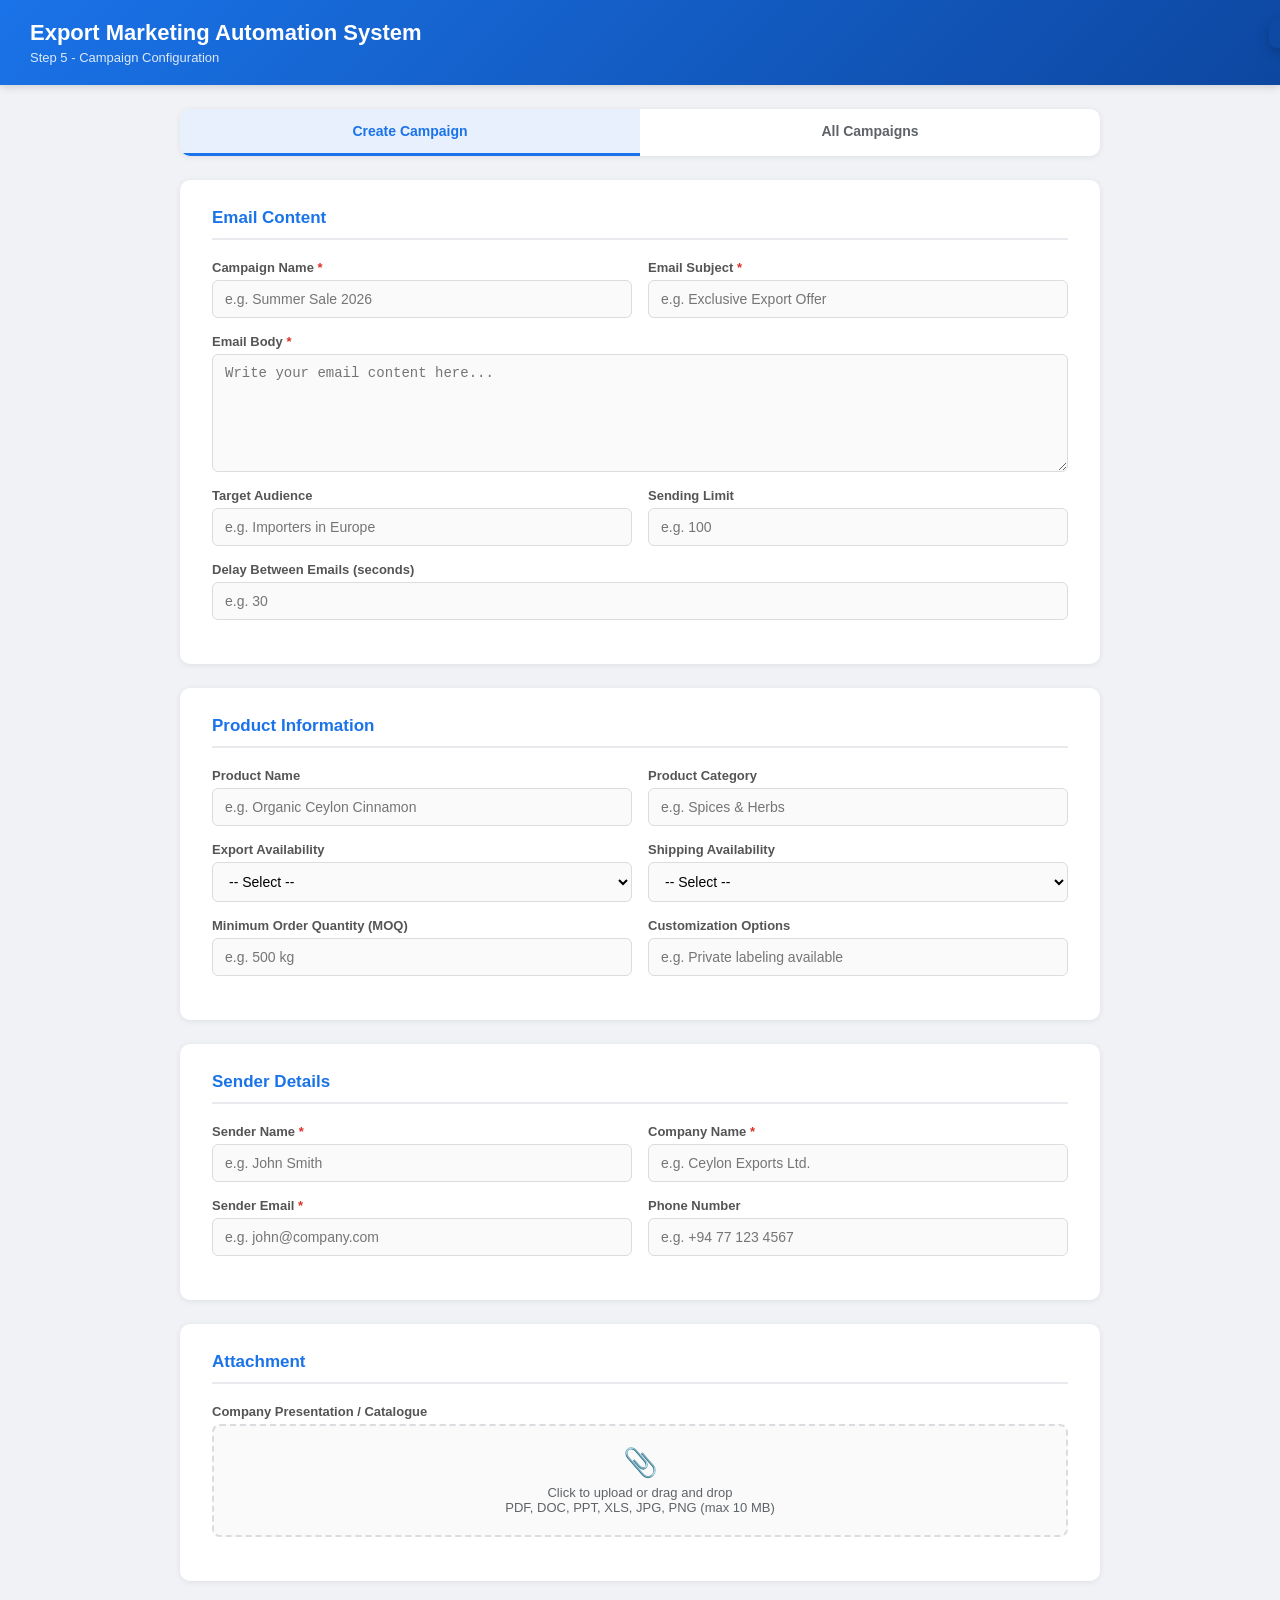
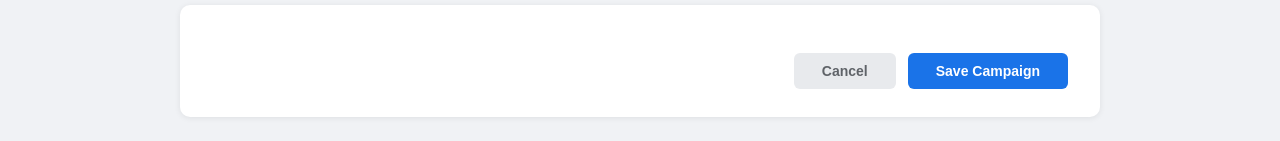
<file: MarketingAutomation System/target/classes/static/campaign.html>
<!DOCTYPE html>
<html lang="en">
<head>
    <meta charset="UTF-8">
    <meta name="viewport" content="width=device-width, initial-scale=1.0">
    <title>Campaign Configuration - Export Marketing Automation</title>
    <style>
        * { margin: 0; padding: 0; box-sizing: border-box; }
        body { font-family: 'Segoe UI', Tahoma, Geneva, Verdana, sans-serif; background: #f0f2f5; color: #333; }
        .header { background: linear-gradient(135deg, #1a73e8, #0d47a1); color: white; padding: 20px 30px; box-shadow: 0 2px 8px rgba(0,0,0,0.15); }
        .header h1 { font-size: 22px; font-weight: 600; }
        .header p { font-size: 13px; opacity: 0.85; margin-top: 4px; }
        .container { max-width: 960px; margin: 24px auto; padding: 0 20px; }
        .card { background: white; border-radius: 10px; box-shadow: 0 1px 6px rgba(0,0,0,0.08); padding: 28px 32px; margin-bottom: 24px; }
        .card h2 { font-size: 17px; color: #1a73e8; margin-bottom: 20px; border-bottom: 2px solid #e8eaed; padding-bottom: 10px; }
        .form-row { display: grid; grid-template-columns: 1fr 1fr; gap: 16px; margin-bottom: 16px; }
        .form-row.single { grid-template-columns: 1fr; }
        .form-group { display: flex; flex-direction: column; }
        .form-group label { font-size: 13px; font-weight: 600; color: #555; margin-bottom: 5px; }
        .form-group label .required { color: #d93025; }
        .form-group input, .form-group select, .form-group textarea {
            padding: 10px 12px; border: 1px solid #dadce0; border-radius: 6px;
            font-size: 14px; transition: border-color 0.2s; background: #fafafa;
        }
        .form-group input:focus, .form-group select:focus, .form-group textarea:focus {
            outline: none; border-color: #1a73e8; background: white; box-shadow: 0 0 0 2px rgba(26,115,232,0.15);
        }
        .form-group textarea { resize: vertical; min-height: 100px; }
        .form-group input.error, .form-group select.error, .form-group textarea.error { border-color: #d93025; }
        .form-group .error-msg { color: #d93025; font-size: 12px; margin-top: 3px; display: none; }
        .file-upload { position: relative; border: 2px dashed #dadce0; border-radius: 8px; padding: 20px; text-align: center; cursor: pointer; transition: all 0.2s; background: #fafafa; }
        .file-upload:hover { border-color: #1a73e8; background: #e8f0fe; }
        .file-upload input[type="file"] { position: absolute; inset: 0; opacity: 0; cursor: pointer; }
        .file-upload .icon { font-size: 28px; margin-bottom: 6px; }
        .file-upload .text { font-size: 13px; color: #5f6368; }
        .file-upload .filename { font-size: 13px; color: #1a73e8; font-weight: 600; margin-top: 6px; display: none; }
        .btn-row { display: flex; gap: 12px; justify-content: flex-end; margin-top: 20px; }
        .btn { padding: 10px 28px; border: none; border-radius: 6px; font-size: 14px; font-weight: 600; cursor: pointer; transition: all 0.2s; }
        .btn-primary { background: #1a73e8; color: white; }
        .btn-primary:hover { background: #1557b0; }
        .btn-secondary { background: #e8eaed; color: #5f6368; }
        .btn-secondary:hover { background: #dadce0; }
        .btn-danger { background: #d93025; color: white; }
        .btn-danger:hover { background: #b3261e; }
        .btn:disabled { opacity: 0.5; cursor: not-allowed; }
        .toast { position: fixed; top: 20px; right: 20px; padding: 14px 22px; border-radius: 8px; color: white; font-size: 14px; z-index: 9999; transform: translateX(120%); transition: transform 0.3s ease; box-shadow: 0 4px 12px rgba(0,0,0,0.2); }
        .toast.success { background: #0f9d58; }
        .toast.error { background: #d93025; }
        .toast.show { transform: translateX(0); }
        .campaigns-list { margin-top: 16px; }
        .campaign-item { display: flex; justify-content: space-between; align-items: center; padding: 14px 16px; border: 1px solid #e8eaed; border-radius: 8px; margin-bottom: 10px; transition: box-shadow 0.2s; }
        .campaign-item:hover { box-shadow: 0 2px 8px rgba(0,0,0,0.08); }
        .campaign-item .info h3 { font-size: 15px; color: #202124; }
        .campaign-item .info p { font-size: 12px; color: #5f6368; margin-top: 3px; }
        .campaign-item .actions { display: flex; gap: 8px; }
        .campaign-item .actions button { padding: 6px 14px; font-size: 12px; border-radius: 4px; }
        .empty-state { text-align: center; padding: 40px; color: #5f6368; }
        .empty-state p { font-size: 14px; }
        .tab-bar { display: flex; gap: 0; margin-bottom: 24px; background: white; border-radius: 10px; overflow: hidden; box-shadow: 0 1px 6px rgba(0,0,0,0.08); }
        .tab { flex: 1; padding: 14px; text-align: center; cursor: pointer; font-size: 14px; font-weight: 600; color: #5f6368; border-bottom: 3px solid transparent; transition: all 0.2s; }
        .tab.active { color: #1a73e8; border-bottom-color: #1a73e8; background: #e8f0fe; }
        .tab:hover:not(.active) { background: #f8f9fa; }
        .section-hidden { display: none; }
    </style>
</head>
<body>
    <div class="header">
        <h1>Export Marketing Automation System</h1>
        <p>Step 5 - Campaign Configuration</p>
    </div>

    <div class="container">
        <div class="tab-bar">
            <div class="tab active" onclick="showTab('create')">Create Campaign</div>
            <div class="tab" onclick="showTab('list')">All Campaigns</div>
        </div>

        <!-- CREATE/EDIT FORM -->
        <div id="tab-create" class="section-hidden">
            <form id="campaignForm" enctype="multipart/form-data" novalidate>
                <input type="hidden" id="campaignId" value="">

                <!-- Email Content -->
                <div class="card">
                    <h2>Email Content</h2>
                    <div class="form-row">
                        <div class="form-group">
                            <label>Campaign Name <span class="required">*</span></label>
                            <input type="text" id="campaignName" placeholder="e.g. Summer Sale 2026">
                            <span class="error-msg" id="err-campaignName"></span>
                        </div>
                        <div class="form-group">
                            <label>Email Subject <span class="required">*</span></label>
                            <input type="text" id="emailSubject" placeholder="e.g. Exclusive Export Offer">
                            <span class="error-msg" id="err-emailSubject"></span>
                        </div>
                    </div>
                    <div class="form-row single">
                        <div class="form-group">
                            <label>Email Body <span class="required">*</span></label>
                            <textarea id="emailBody" rows="6" placeholder="Write your email content here..."></textarea>
                            <span class="error-msg" id="err-emailBody"></span>
                        </div>
                    </div>
                    <div class="form-row">
                        <div class="form-group">
                            <label>Target Audience</label>
                            <input type="text" id="targetAudience" placeholder="e.g. Importers in Europe">
                        </div>
                        <div class="form-group">
                            <label>Sending Limit</label>
                            <input type="number" id="sendingLimit" min="1" placeholder="e.g. 100">
                            <span class="error-msg" id="err-sendingLimit"></span>
                        </div>
                    </div>
                    <div class="form-row single">
                        <div class="form-group">
                            <label>Delay Between Emails (seconds)</label>
                            <input type="number" id="delayBetweenEmails" min="0" placeholder="e.g. 30">
                            <span class="error-msg" id="err-delayBetweenEmails"></span>
                        </div>
                    </div>
                </div>

                <!-- Product Information -->
                <div class="card">
                    <h2>Product Information</h2>
                    <div class="form-row">
                        <div class="form-group">
                            <label>Product Name</label>
                            <input type="text" id="productName" placeholder="e.g. Organic Ceylon Cinnamon">
                        </div>
                        <div class="form-group">
                            <label>Product Category</label>
                            <input type="text" id="productCategory" placeholder="e.g. Spices &amp; Herbs">
                        </div>
                    </div>
                    <div class="form-row">
                        <div class="form-group">
                            <label>Export Availability</label>
                            <select id="exportAvailability">
                                <option value="">-- Select --</option>
                                <option value="Available">Available</option>
                                <option value="Not Available">Not Available</option>
                                <option value="On Request">On Request</option>
                            </select>
                        </div>
                        <div class="form-group">
                            <label>Shipping Availability</label>
                            <select id="shippingAvailability">
                                <option value="">-- Select --</option>
                                <option value="Worldwide">Worldwide</option>
                                <option value="Limited Regions">Limited Regions</option>
                                <option value="Not Available">Not Available</option>
                            </select>
                        </div>
                    </div>
                    <div class="form-row">
                        <div class="form-group">
                            <label>Minimum Order Quantity (MOQ)</label>
                            <input type="text" id="minimumOrderQuantity" placeholder="e.g. 500 kg">
                        </div>
                        <div class="form-group">
                            <label>Customization Options</label>
                            <input type="text" id="customizationOptions" placeholder="e.g. Private labeling available">
                        </div>
                    </div>
                </div>

                <!-- Sender Details -->
                <div class="card">
                    <h2>Sender Details</h2>
                    <div class="form-row">
                        <div class="form-group">
                            <label>Sender Name <span class="required">*</span></label>
                            <input type="text" id="senderName" placeholder="e.g. John Smith">
                            <span class="error-msg" id="err-senderName"></span>
                        </div>
                        <div class="form-group">
                            <label>Company Name <span class="required">*</span></label>
                            <input type="text" id="senderCompany" placeholder="e.g. Ceylon Exports Ltd.">
                            <span class="error-msg" id="err-senderCompany"></span>
                        </div>
                    </div>
                    <div class="form-row">
                        <div class="form-group">
                            <label>Sender Email <span class="required">*</span></label>
                            <input type="email" id="senderEmail" placeholder="e.g. john@company.com">
                            <span class="error-msg" id="err-senderEmail"></span>
                        </div>
                        <div class="form-group">
                            <label>Phone Number</label>
                            <input type="tel" id="senderPhone" placeholder="e.g. +94 77 123 4567">
                        </div>
                    </div>
                </div>

                <!-- Attachment -->
                <div class="card">
                    <h2>Attachment</h2>
                    <div class="form-row single">
                        <div class="form-group">
                            <label>Company Presentation / Catalogue</label>
                            <div class="file-upload" id="fileUploadArea">
                                <input type="file" id="fileInput" accept=".pdf,.doc,.docx,.ppt,.pptx,.xls,.xlsx,.jpg,.jpeg,.png">
                                <div class="icon">&#128206;</div>
                                <div class="text">Click to upload or drag and drop<br>PDF, DOC, PPT, XLS, JPG, PNG (max 10 MB)</div>
                                <div class="filename" id="fileName"></div>
                            </div>
                        </div>
                    </div>
                </div>

                <!-- Submit -->
                <div class="card">
                    <div class="btn-row">
                        <button type="button" class="btn btn-secondary" onclick="resetForm()">Cancel</button>
                        <button type="submit" class="btn btn-primary" id="submitBtn">Save Campaign</button>
                    </div>
                </div>
            </form>
        </div>

        <!-- CAMPAIGNS LIST -->
        <div id="tab-list" class="section-hidden">
            <div class="card">
                <h2>All Campaigns</h2>
                <div id="campaignsList" class="campaigns-list">
                    <div class="empty-state"><p>Loading campaigns...</p></div>
                </div>
            </div>
        </div>
    </div>

    <div class="toast" id="toast"></div>

    <script>
        const API_URL = 'http://localhost:8090/api/campaigns';
        let editingId = null;

        function showTab(tab) {
            document.querySelectorAll('.tab').forEach(t => t.classList.remove('active'));
            document.querySelectorAll('.section-hidden').forEach(s => s.style.display = 'none');

            if (tab === 'create') {
                document.querySelectorAll('.tab')[0].classList.add('active');
                document.getElementById('tab-create').style.display = 'block';
            } else {
                document.querySelectorAll('.tab')[1].classList.add('active');
                document.getElementById('tab-list').style.display = 'block';
                loadCampaigns();
            }
        }

        function showToast(message, type) {
            const toast = document.getElementById('toast');
            toast.textContent = message;
            toast.className = 'toast ' + type + ' show';
            setTimeout(() => { toast.classList.remove('show'); }, 3500);
        }

        function clearErrors() {
            document.querySelectorAll('.error-msg').forEach(el => el.style.display = 'none');
            document.querySelectorAll('.error').forEach(el => el.classList.remove('error'));
        }

        function showError(fieldId, message) {
            const input = document.getElementById(fieldId);
            const err = document.getElementById('err-' + fieldId);
            if (input) input.classList.add('error');
            if (err) { err.textContent = message; err.style.display = 'block'; }
        }

        function validate() {
            clearErrors();
            let valid = true;
            const fields = {
                campaignName: 'Campaign name is required',
                emailSubject: 'Email subject is required',
                emailBody: 'Email body is required',
                senderName: 'Sender name is required',
                senderCompany: 'Company name is required',
                senderEmail: 'Sender email is required'
            };
            for (const [id, msg] of Object.entries(fields)) {
                if (!document.getElementById(id).value.trim()) {
                    showError(id, msg);
                    valid = false;
                }
            }
            const email = document.getElementById('senderEmail').value.trim();
            if (email && !/^[^\s@]+@[^\s@]+\.[^\s@]+$/.test(email)) {
                showError('senderEmail', 'Enter a valid email address');
                valid = false;
            }
            return valid;
        }

        function buildFormData() {
            const fd = new FormData();
            const campaign = {
                campaignName: document.getElementById('campaignName').value.trim(),
                emailSubject: document.getElementById('emailSubject').value.trim(),
                emailBody: document.getElementById('emailBody').value.trim(),
                targetAudience: document.getElementById('targetAudience').value.trim() || null,
                sendingLimit: document.getElementById('sendingLimit').value ? parseInt(document.getElementById('sendingLimit').value) : null,
                delayBetweenEmails: document.getElementById('delayBetweenEmails').value ? parseInt(document.getElementById('delayBetweenEmails').value) : null,
                productName: document.getElementById('productName').value.trim() || null,
                productCategory: document.getElementById('productCategory').value.trim() || null,
                exportAvailability: document.getElementById('exportAvailability').value || null,
                customizationOptions: document.getElementById('customizationOptions').value.trim() || null,
                minimumOrderQuantity: document.getElementById('minimumOrderQuantity').value.trim() || null,
                shippingAvailability: document.getElementById('shippingAvailability').value || null,
                senderName: document.getElementById('senderName').value.trim(),
                senderCompany: document.getElementById('senderCompany').value.trim(),
                senderEmail: document.getElementById('senderEmail').value.trim(),
                senderPhone: document.getElementById('senderPhone').value.trim() || null
            };
            fd.append('campaign', new Blob([JSON.stringify(campaign)], { type: 'application/json' }));
            const fileInput = document.getElementById('fileInput');
            if (fileInput.files.length > 0) {
                fd.append('file', fileInput.files[0]);
            }
            return fd;
        }

        document.getElementById('campaignForm').addEventListener('submit', async function(e) {
            e.preventDefault();
            if (!validate()) return;

            const btn = document.getElementById('submitBtn');
            btn.disabled = true;
            btn.textContent = 'Saving...';

            try {
                const fd = buildFormData();
                const url = editingId ? API_URL + '/' + editingId : API_URL;
                const method = editingId ? 'PUT' : 'POST';
                const resp = await fetch(url, { method, body: fd });
                const data = await resp.json();

                if (data.success) {
                    showToast(data.message, 'success');
                    resetForm();
                    showTab('list');
                } else {
                    showToast(data.message || 'Error saving campaign', 'error');
                }
            } catch (err) {
                showToast('Network error: ' + err.message, 'error');
            } finally {
                btn.disabled = false;
                btn.textContent = editingId ? 'Update Campaign' : 'Save Campaign';
            }
        });

        async function loadCampaigns() {
            const container = document.getElementById('campaignsList');
            container.innerHTML = '<div class="empty-state"><p>Loading campaigns...</p></div>';
            try {
                const resp = await fetch(API_URL);
                const data = await resp.json();
                const campaigns = data.data || [];
                if (campaigns.length === 0) {
                    container.innerHTML = '<div class="empty-state"><p>No campaigns found. Create your first campaign.</p></div>';
                    return;
                }
                container.innerHTML = campaigns.map(c => `
                    <div class="campaign-item">
                        <div class="info">
                            <h3>${escapeHtml(c.campaignName)}</h3>
                            <p>Subject: ${escapeHtml(c.emailSubject)} | Sender: ${escapeHtml(c.senderName)} (${escapeHtml(c.senderCompany)}) | Created: ${formatDate(c.createdAt)}</p>
                        </div>
                        <div class="actions">
                            <button class="btn btn-primary" onclick="editCampaign(${c.id})">Edit</button>
                            <button class="btn btn-danger" onclick="deleteCampaign(${c.id})">Delete</button>
                        </div>
                    </div>
                `).join('');
            } catch (err) {
                container.innerHTML = '<div class="empty-state"><p>Error loading campaigns.</p></div>';
            }
        }

        async function editCampaign(id) {
            try {
                const resp = await fetch(API_URL + '/' + id);
                const data = await resp.json();
                if (!data.success) { showToast(data.message, 'error'); return; }
                const c = data.data;
                editingId = c.id;
                document.getElementById('campaignId').value = c.id;
                document.getElementById('campaignName').value = c.campaignName || '';
                document.getElementById('emailSubject').value = c.emailSubject || '';
                document.getElementById('emailBody').value = c.emailBody || '';
                document.getElementById('targetAudience').value = c.targetAudience || '';
                document.getElementById('sendingLimit').value = c.sendingLimit || '';
                document.getElementById('delayBetweenEmails').value = c.delayBetweenEmails || '';
                document.getElementById('productName').value = c.productName || '';
                document.getElementById('productCategory').value = c.productCategory || '';
                document.getElementById('exportAvailability').value = c.exportAvailability || '';
                document.getElementById('customizationOptions').value = c.customizationOptions || '';
                document.getElementById('minimumOrderQuantity').value = c.minimumOrderQuantity || '';
                document.getElementById('shippingAvailability').value = c.shippingAvailability || '';
                document.getElementById('senderName').value = c.senderName || '';
                document.getElementById('senderCompany').value = c.senderCompany || '';
                document.getElementById('senderEmail').value = c.senderEmail || '';
                document.getElementById('senderPhone').value = c.senderPhone || '';
                if (c.attachmentName) {
                    document.getElementById('fileName').textContent = c.attachmentName;
                    document.getElementById('fileName').style.display = 'block';
                }
                document.getElementById('submitBtn').textContent = 'Update Campaign';
                showTab('create');
                clearErrors();
            } catch (err) {
                showToast('Error loading campaign: ' + err.message, 'error');
            }
        }

        async function deleteCampaign(id) {
            if (!confirm('Are you sure you want to delete this campaign?')) return;
            try {
                const resp = await fetch(API_URL + '/' + id, { method: 'DELETE' });
                const data = await resp.json();
                if (data.success) {
                    showToast('Campaign deleted successfully', 'success');
                    loadCampaigns();
                } else {
                    showToast(data.message || 'Error deleting campaign', 'error');
                }
            } catch (err) {
                showToast('Network error: ' + err.message, 'error');
            }
        }

        function resetForm() {
            editingId = null;
            document.getElementById('campaignId').value = '';
            document.getElementById('campaignForm').reset();
            document.getElementById('fileName').style.display = 'none';
            document.getElementById('fileName').textContent = '';
            document.getElementById('submitBtn').textContent = 'Save Campaign';
            clearErrors();
        }

        function escapeHtml(text) {
            if (!text) return '';
            const div = document.createElement('div');
            div.appendChild(document.createTextNode(text));
            return div.innerHTML;
        }

        function formatDate(dateStr) {
            if (!dateStr) return '';
            return new Date(dateStr).toLocaleDateString('en-US', { year: 'numeric', month: 'short', day: 'numeric' });
        }

        document.getElementById('fileInput').addEventListener('change', function() {
            const name = this.files.length > 0 ? this.files[0].name : '';
            const el = document.getElementById('fileName');
            if (name) { el.textContent = name; el.style.display = 'block'; }
            else { el.style.display = 'none'; }
        });

        showTab('create');
    </script>
</body>
</html>
</file>
<file: MarketingAutomation System/target/reports/css/site.css>
/* You can override this file with your own styles */
</file>
<file: MarketingAutomation System/target/reports/css/print.css>
/*
 * Licensed to the Apache Software Foundation (ASF) under one
 * or more contributor license agreements.  See the NOTICE file
 * distributed with this work for additional information
 * regarding copyright ownership.  The ASF licenses this file
 * to you under the Apache License, Version 2.0 (the
 * "License"); you may not use this file except in compliance
 * with the License.  You may obtain a copy of the License at
 *
 *   http://www.apache.org/licenses/LICENSE-2.0
 *
 * Unless required by applicable law or agreed to in writing,
 * software distributed under the License is distributed on an
 * "AS IS" BASIS, WITHOUT WARRANTIES OR CONDITIONS OF ANY
 * KIND, either express or implied.  See the License for the
 * specific language governing permissions and limitations
 * under the License.
 */

#banner,
#footer,
#leftcol,
#breadcrumbs,
.docs #toc,
.docs .courtesylinks,
#leftColumn,
#navColumn {
  display: none !important;
}

#bodyColumn,
body.docs div.docs {
  margin: 0 !important;
  border: none !important;
}
</file>
